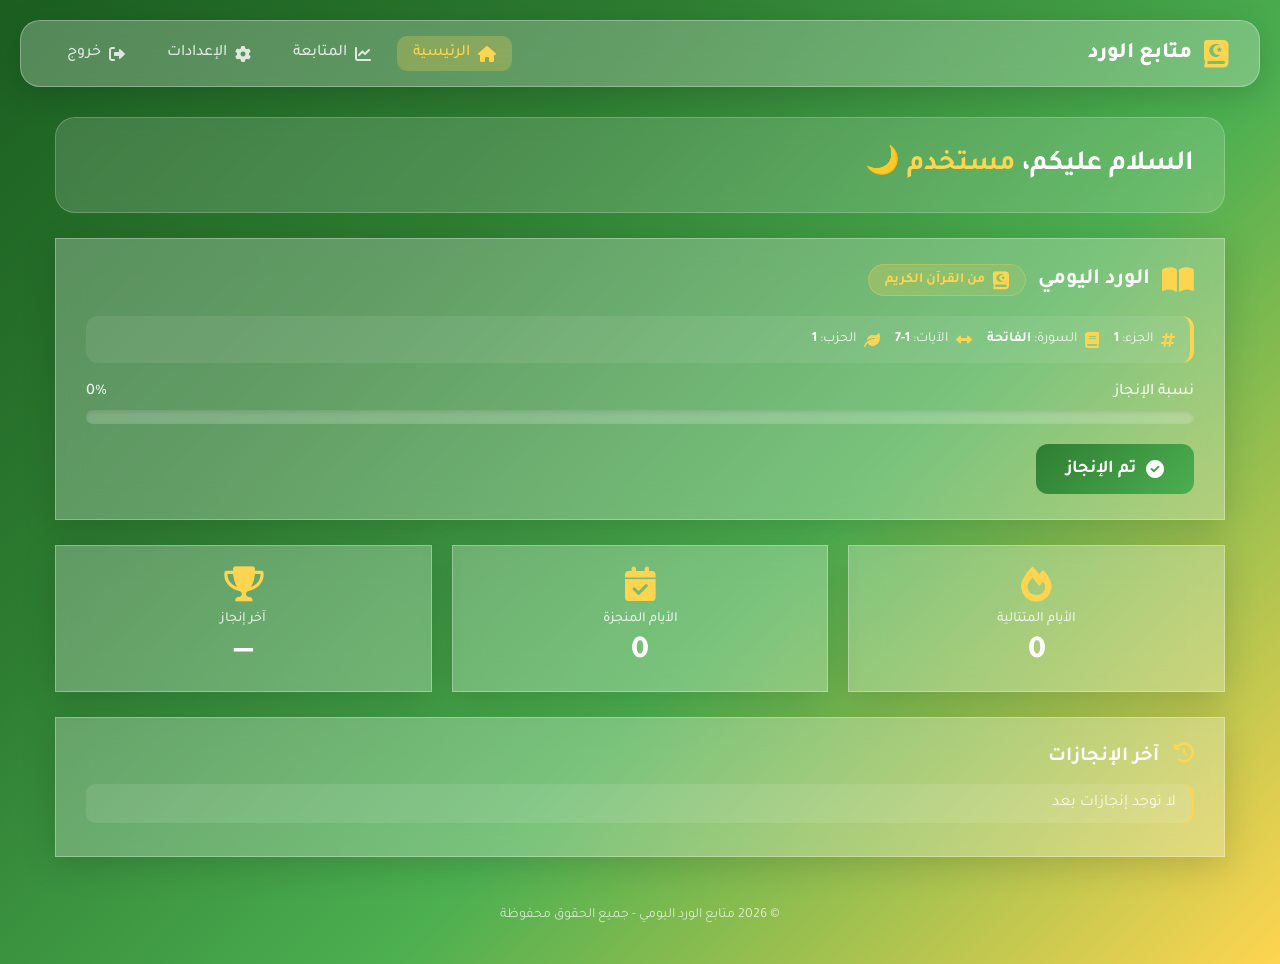
<file: index.html>
<!DOCTYPE html>
<html lang="ar" dir="rtl">
<head>
  <meta charset="UTF-8" />
  <meta name="viewport" content="width=device-width, initial-scale=1.0" />
  <title>الرئيسية - متابع الورد اليومي</title>
  <link rel="stylesheet" href="https://cdnjs.cloudflare.com/ajax/libs/font-awesome/6.0.0-beta3/css/all.min.css" />
  <link href="https://fonts.googleapis.com/css2?family=Tajawal:wght@400;500;700;800&display=swap" rel="stylesheet" />
  <link rel="stylesheet" href="style.css" />
</head>
<body>
  <nav class="navbar glass">
    <div class="nav-brand">
      <i class="fas fa-book-quran"></i>
      <span>متابع الورد</span>
    </div>
    <ul class="nav-menu">
      <li><a href="index.html" class="active"><i class="fas fa-home"></i> الرئيسية</a></li>
      <li><a href="tracker.html"><i class="fas fa-chart-line"></i> المتابعة</a></li>
      <li><a href="settings.html"><i class="fas fa-cog"></i> الإعدادات</a></li>
      <li><a href="#" id="logoutBtn"><i class="fas fa-sign-out-alt"></i> خروج</a></li>
    </ul>
    <div class="nav-toggle" id="navToggle">
      <i class="fas fa-bars"></i>
    </div>
  </nav>

  <main class="main-content">
    <section class="welcome-section fade-in">
      <div class="welcome-text">
        <h2>السلام عليكم، <span id="userNameDisplay">مستخدم</span> 🌙</h2>
        <p id="currentDate" class="date-text"></p>
        <p id="currentTime" class="time-text"></p>
      </div>
    </section>

    <section class="daily-card glass slide-up">
      <div class="card-header">
        <i class="fas fa-book-open"></i>
        <h3>الورد اليومي</h3>
        <span class="quran-badge">
          <i class="fas fa-quran"></i>
          من القرآن الكريم
        </span>
      </div>
      
      <div class="quran-detail" id="quranDetail">
        <div class="detail-item">
          <i class="fas fa-hashtag"></i>
          <span>الجزء: <strong id="juzNumber">1</strong></span>
        </div>
        <div class="detail-item">
          <i class="fas fa-book"></i>
          <span>السورة: <strong id="surahName">الفاتحة</strong></span>
        </div>
        <div class="detail-item">
          <i class="fas fa-arrows-alt-h"></i>
          <span>الآيات: <strong id="ayahRange">1-7</strong></span>
        </div>
        <div class="detail-item">
          <i class="fas fa-leaf"></i>
          <span>الحزب: <strong id="hizbNumber">1</strong></span>
        </div>
      </div>
      
      <div class="progress-section">
        <div class="progress-label">
          <span>نسبة الإنجاز</span>
          <span id="progressPercent">0%</span>
        </div>
        <div class="progress-bar-bg">
          <div class="progress-bar-fill" id="progressFill" style="width:0%"></div>
        </div>
      </div>
      <button id="completeBtn" class="btn-success">
        <i class="fas fa-check-circle"></i> تم الإنجاز
      </button>
    </section>

    <section class="stats-grid">
      <div class="stat-card glass" id="streakCard">
        <i class="fas fa-fire stat-icon"></i>
        <h4>الأيام المتتالية</h4>
        <p id="streakCount">0</p>
      </div>
      <div class="stat-card glass" id="completedCard">
        <i class="fas fa-calendar-check stat-icon"></i>
        <h4>الأيام المنجزة</h4>
        <p id="completedDays">0</p>
      </div>
      <div class="stat-card glass" id="lastCard">
        <i class="fas fa-trophy stat-icon"></i>
        <h4>آخر إنجاز</h4>
        <p id="lastCompletion">—</p>
      </div>
    </section>

    <section class="recent-card glass slide-up">
      <h3><i class="fas fa-history"></i> آخر الإنجازات</h3>
      <ul id="recentList" class="recent-list">
        <li>لا توجد إنجازات بعد</li>
      </ul>
    </section>
  </main>

  <footer class="footer">
    <p>© 2026 متابع الورد اليومي - جميع الحقوق محفوظة</p>
  </footer>

  <script src="script.js"></script>
</body>
</html>
</file>
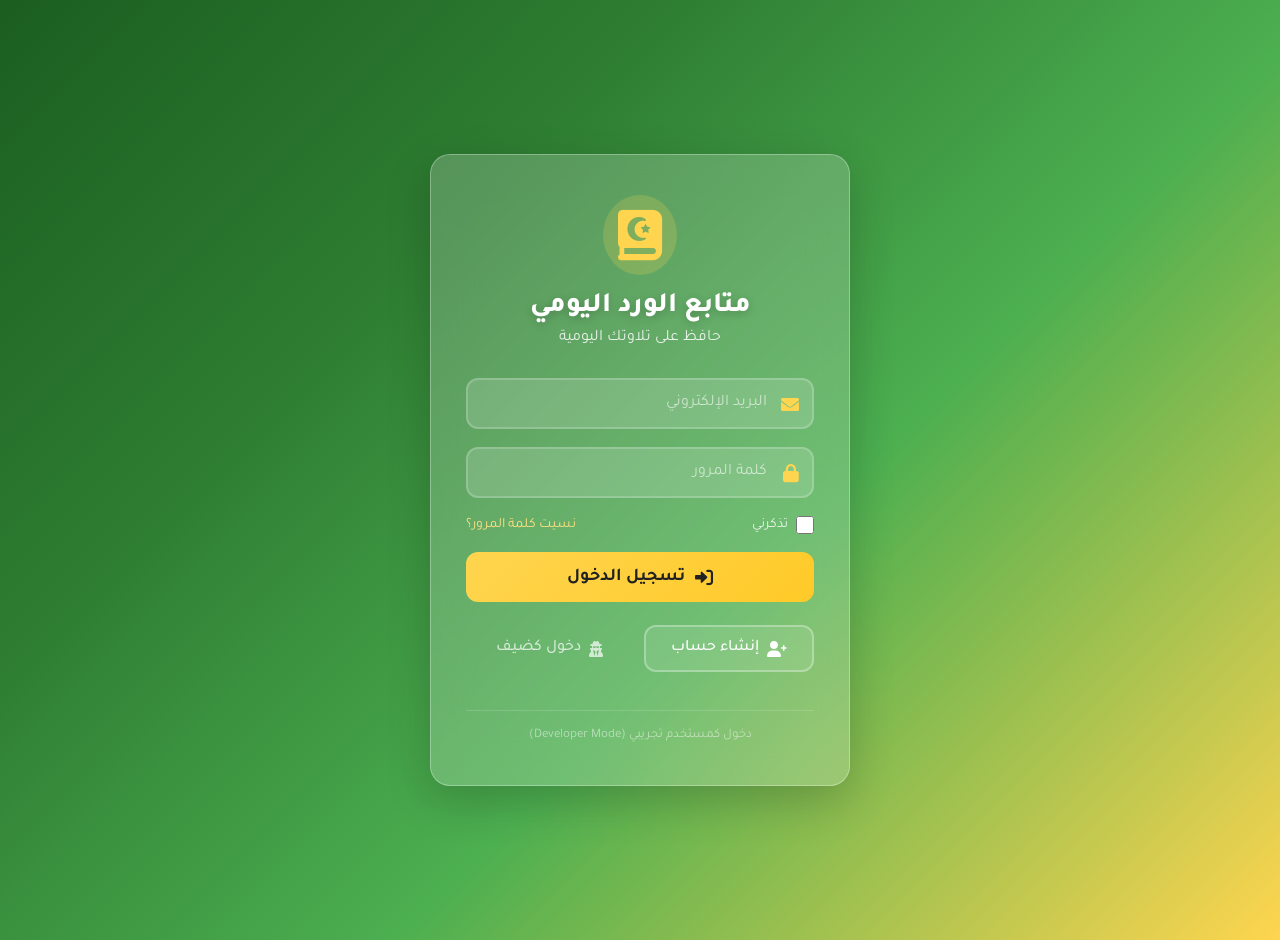
<file: login.html>
<!DOCTYPE html>
<html lang="ar" dir="rtl">
<head>
  <meta charset="UTF-8" />
  <meta name="viewport" content="width=device-width, initial-scale=1.0" />
  <title>متابع الورد اليومي - تسجيل الدخول</title>
  <link rel="stylesheet" href="https://cdnjs.cloudflare.com/ajax/libs/font-awesome/6.0.0-beta3/css/all.min.css" />
  <link href="https://fonts.googleapis.com/css2?family=Tajawal:wght@400;500;700;800&display=swap" rel="stylesheet" />
  <link rel="stylesheet" href="style.css" />
</head>
<body>
  <div class="login-container">
    <div class="glass-card login-card">
      <div class="logo-area">
        <i class="fas fa-book-quran logo-icon"></i>
        <h1 class="site-title">متابع الورد اليومي</h1>
        <p class="subtitle">حافظ على تلاوتك اليومية</p>
      </div>
      <form id="loginForm" class="login-form">
        <div class="input-group">
          <i class="fas fa-envelope input-icon"></i>
          <input type="email" id="loginEmail" placeholder="البريد الإلكتروني" required />
        </div>
        <div class="input-group">
          <i class="fas fa-lock input-icon"></i>
          <input type="password" id="loginPassword" placeholder="كلمة المرور" required />
        </div>
        <div class="form-options">
          <label class="remember-me">
            <input type="checkbox" id="rememberMe" /> تذكرني
          </label>
          <a href="#" id="forgotPassword" class="forgot-link">نسيت كلمة المرور؟</a>
        </div>
        <button type="submit" class="btn-primary login-btn">
          <i class="fas fa-sign-in-alt"></i> تسجيل الدخول
        </button>
        <div class="auth-actions">
          <button type="button" id="createAccountBtn" class="btn-outline">
            <i class="fas fa-user-plus"></i> إنشاء حساب
          </button>
          <button type="button" id="guestLoginBtn" class="btn-ghost">
            <i class="fas fa-user-secret"></i> دخول كضيف
          </button>
        </div>
        <div class="dev-mode">
          <a href="#" id="devModeLink" class="dev-link">دخول كمستخدم تجريبي (Developer Mode)</a>
        </div>
      </form>
    </div>
  </div>
  <script src="script.js"></script>
</body>
</html>
</file>
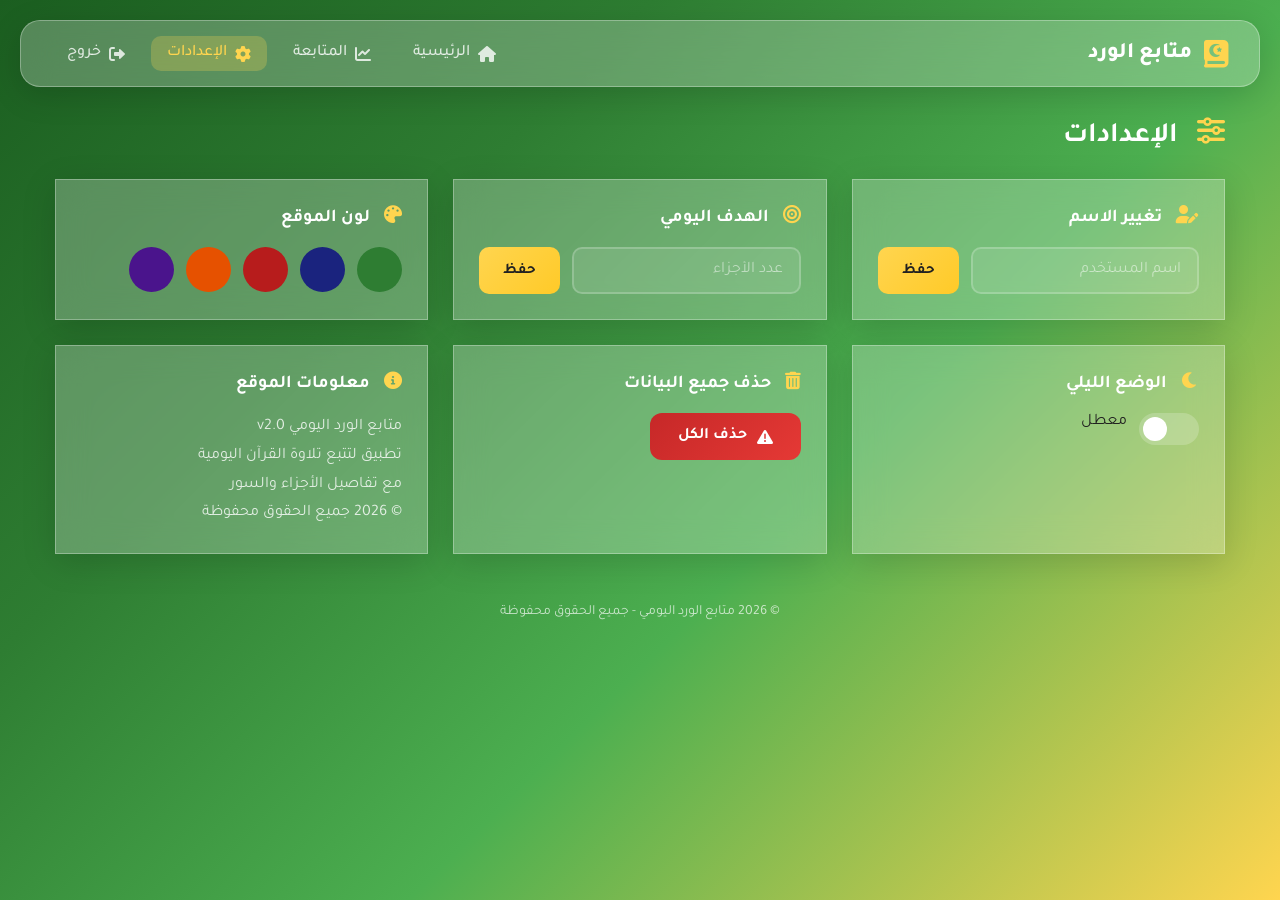
<file: settings.html>
<!DOCTYPE html>
<html lang="ar" dir="rtl">
<head>
  <meta charset="UTF-8" />
  <meta name="viewport" content="width=device-width, initial-scale=1.0" />
  <title>الإعدادات - متابع الورد اليومي</title>
  <link rel="stylesheet" href="https://cdnjs.cloudflare.com/ajax/libs/font-awesome/6.0.0-beta3/css/all.min.css" />
  <link href="https://fonts.googleapis.com/css2?family=Tajawal:wght@400;500;700;800&display=swap" rel="stylesheet" />
  <link rel="stylesheet" href="style.css" />
</head>
<body>
  <nav class="navbar glass">
    <div class="nav-brand">
      <i class="fas fa-book-quran"></i>
      <span>متابع الورد</span>
    </div>
    <ul class="nav-menu">
      <li><a href="index.html"><i class="fas fa-home"></i> الرئيسية</a></li>
      <li><a href="tracker.html"><i class="fas fa-chart-line"></i> المتابعة</a></li>
      <li><a href="settings.html" class="active"><i class="fas fa-cog"></i> الإعدادات</a></li>
      <li><a href="#" id="logoutBtn"><i class="fas fa-sign-out-alt"></i> خروج</a></li>
    </ul>
    <div class="nav-toggle" id="navToggle">
      <i class="fas fa-bars"></i>
    </div>
  </nav>

  <main class="main-content">
    <h2 class="page-title"><i class="fas fa-sliders-h"></i> الإعدادات</h2>
    
    <div class="settings-grid">
      <div class="setting-card glass">
        <h3><i class="fas fa-user-edit"></i> تغيير الاسم</h3>
        <div class="setting-group">
          <input type="text" id="settingsName" placeholder="اسم المستخدم" />
          <button id="saveNameBtn" class="btn-primary">حفظ</button>
        </div>
      </div>

      <div class="setting-card glass">
        <h3><i class="fas fa-bullseye"></i> الهدف اليومي</h3>
        <div class="setting-group">
          <input type="number" id="settingsGoal" placeholder="عدد الأجزاء" min="1" max="30" />
          <button id="saveGoalBtn" class="btn-primary">حفظ</button>
        </div>
      </div>

      <div class="setting-card glass">
        <h3><i class="fas fa-palette"></i> لون الموقع</h3>
        <div class="color-options">
          <button class="color-btn" data-color="#2e7d32" style="background:#2e7d32"></button>
          <button class="color-btn" data-color="#1a237e" style="background:#1a237e"></button>
          <button class="color-btn" data-color="#b71c1c" style="background:#b71c1c"></button>
          <button class="color-btn" data-color="#e65100" style="background:#e65100"></button>
          <button class="color-btn" data-color="#4a148c" style="background:#4a148c"></button>
        </div>
      </div>

      <div class="setting-card glass">
        <h3><i class="fas fa-moon"></i> الوضع الليلي</h3>
        <div class="setting-group">
          <label class="toggle-switch">
            <input type="checkbox" id="darkModeToggle" />
            <span class="toggle-slider"></span>
          </label>
          <span id="darkModeStatus">معطل</span>
        </div>
      </div>

      <div class="setting-card glass danger">
        <h3><i class="fas fa-trash-alt"></i> حذف جميع البيانات</h3>
        <button id="deleteAllBtn" class="btn-danger">
          <i class="fas fa-exclamation-triangle"></i> حذف الكل
        </button>
      </div>

      <div class="setting-card glass">
        <h3><i class="fas fa-info-circle"></i> معلومات الموقع</h3>
        <p>متابع الورد اليومي v2.0</p>
        <p>تطبيق لتتبع تلاوة القرآن اليومية</p>
        <p>مع تفاصيل الأجزاء والسور</p>
        <p>© 2026 جميع الحقوق محفوظة</p>
      </div>
    </div>
  </main>

  <footer class="footer">
    <p>© 2026 متابع الورد اليومي - جميع الحقوق محفوظة</p>
  </footer>

  <script src="script.js"></script>
</body>
</html>
</file>
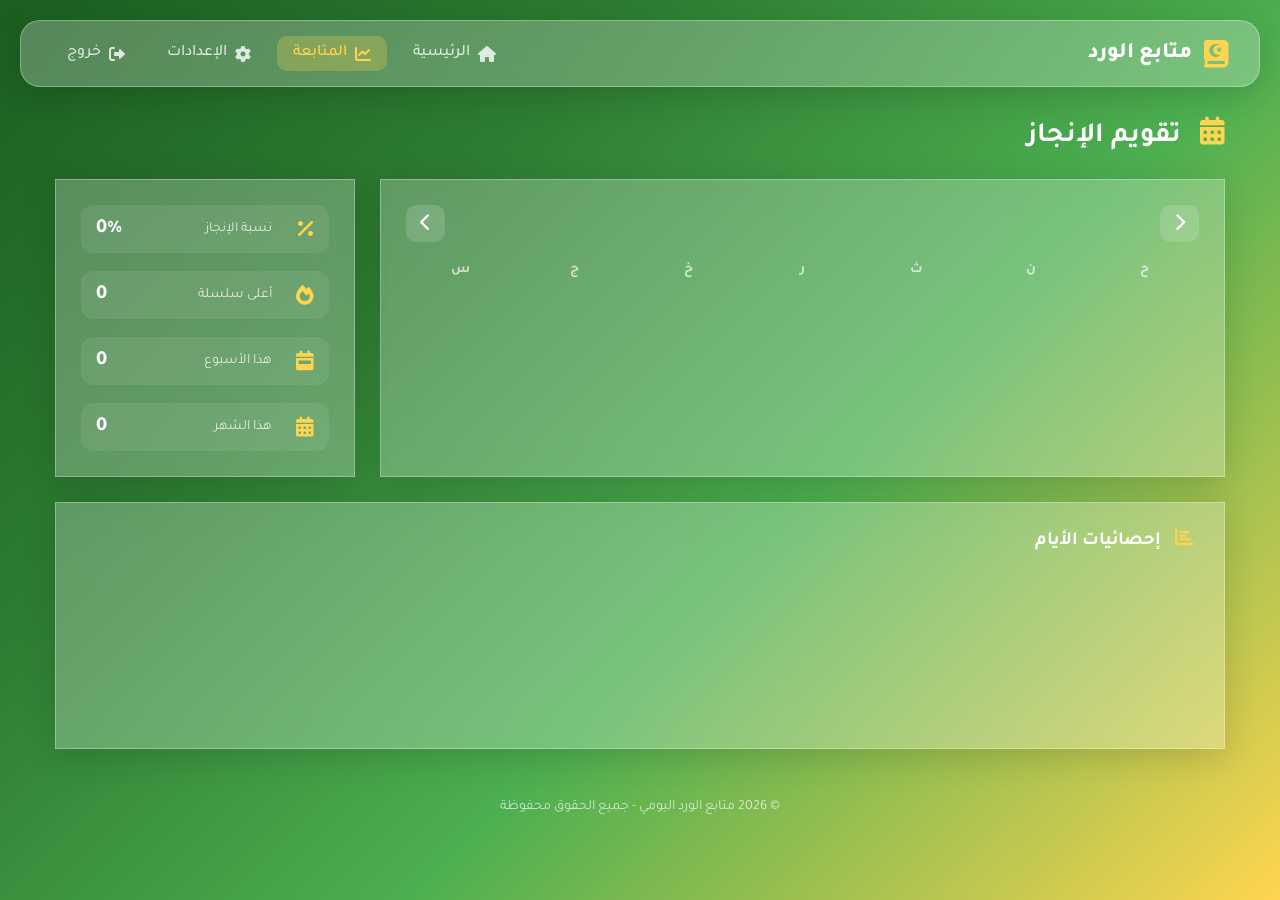
<file: tracker.html>
<!DOCTYPE html>
<html lang="ar" dir="rtl">
<head>
  <meta charset="UTF-8" />
  <meta name="viewport" content="width=device-width, initial-scale=1.0" />
  <title>المتابعة - متابع الورد اليومي</title>
  <link rel="stylesheet" href="https://cdnjs.cloudflare.com/ajax/libs/font-awesome/6.0.0-beta3/css/all.min.css" />
  <link href="https://fonts.googleapis.com/css2?family=Tajawal:wght@400;500;700;800&display=swap" rel="stylesheet" />
  <link rel="stylesheet" href="style.css" />
</head>
<body>
  <nav class="navbar glass">
    <div class="nav-brand">
      <i class="fas fa-book-quran"></i>
      <span>متابع الورد</span>
    </div>
    <ul class="nav-menu">
      <li><a href="index.html"><i class="fas fa-home"></i> الرئيسية</a></li>
      <li><a href="tracker.html" class="active"><i class="fas fa-chart-line"></i> المتابعة</a></li>
      <li><a href="settings.html"><i class="fas fa-cog"></i> الإعدادات</a></li>
      <li><a href="#" id="logoutBtn"><i class="fas fa-sign-out-alt"></i> خروج</a></li>
    </ul>
    <div class="nav-toggle" id="navToggle">
      <i class="fas fa-bars"></i>
    </div>
  </nav>

  <main class="main-content">
    <h2 class="page-title"><i class="fas fa-calendar-alt"></i> تقويم الإنجاز</h2>
    <div class="tracker-grid">
      <section class="calendar-card glass">
        <div class="calendar-header">
          <button id="prevMonth"><i class="fas fa-chevron-right"></i></button>
          <h3 id="monthYear"></h3>
          <button id="nextMonth"><i class="fas fa-chevron-left"></i></button>
        </div>
        <div class="calendar-weekdays">
          <span>ح</span><span>ن</span><span>ث</span><span>ر</span><span>خ</span><span>ج</span><span>س</span>
        </div>
        <div class="calendar-days" id="calendarDays"></div>
      </section>

      <section class="stats-tracker glass">
        <div class="stat-item">
          <i class="fas fa-percent"></i>
          <span>نسبة الإنجاز</span>
          <strong id="trackerPercent">0%</strong>
        </div>
        <div class="stat-item">
          <i class="fas fa-fire"></i>
          <span>أعلى سلسلة</span>
          <strong id="maxStreak">0</strong>
        </div>
        <div class="stat-item">
          <i class="fas fa-calendar-week"></i>
          <span>هذا الأسبوع</span>
          <strong id="weeklyCount">0</strong>
        </div>
        <div class="stat-item">
          <i class="fas fa-calendar-alt"></i>
          <span>هذا الشهر</span>
          <strong id="monthlyCount">0</strong>
        </div>
      </section>
    </div>

    <div class="chart-css glass">
      <h3><i class="fas fa-chart-bar"></i> إحصائيات الأيام</h3>
      <div class="bar-chart" id="barChart"></div>
    </div>
  </main>

  <footer class="footer">
    <p>© 2026 متابع الورد اليومي - جميع الحقوق محفوظة</p>
  </footer>

  <script src="script.js"></script>
</body>
</html>
</file>
<file: style.css>
:root {
  --primary: #2e7d32;
  --primary-light: #4caf50;
  --primary-dark: #1b5e20;
  --gold: #ffd54f;
  --gold-light: #ffe082;
  --white: #ffffff;
  --gray-100: #f5f5f5;
  --gray-200: #e0e0e0;
  --gray-300: #bdbdbd;
  --gray-600: #757575;
  --gray-800: #424242;
  --gray-900: #212121;
  --shadow: 0 8px 32px rgba(0, 0, 0, 0.15);
  --glass-bg: rgba(255, 255, 255, 0.25);
  --glass-border: rgba(255, 255, 255, 0.3);
  --radius: 20px;
  --transition: 0.3s cubic-bezier(0.4, 0, 0.2, 1);
  --font: 'Tajawal', sans-serif;
}

* {
  margin: 0;
  padding: 0;
  box-sizing: border-box;
}

body {
  font-family: var(--font);
  background: linear-gradient(135deg, #1b5e20 0%, #2e7d32 30%, #4caf50 60%, #ffd54f 100%);
  min-height: 100vh;
  color: var(--gray-900);
  direction: rtl;
  padding: 20px;
  transition: background 0.5s ease;
}

/* Glassmorphism */
.glass {
  background: var(--glass-bg);
  backdrop-filter: blur(16px);
  -webkit-backdrop-filter: blur(16px);
  border: 1px solid var(--glass-border);
  box-shadow: var(--shadow);
}

.glass-card {
  background: rgba(255, 255, 255, 0.2);
  backdrop-filter: blur(20px);
  -webkit-backdrop-filter: blur(20px);
  border: 1px solid rgba(255, 255, 255, 0.3);
  border-radius: var(--radius);
  padding: 30px;
  box-shadow: 0 15px 45px rgba(0, 0, 0, 0.2);
  transition: var(--transition);
}

.glass-card:hover {
  transform: translateY(-5px);
  box-shadow: 0 20px 60px rgba(0, 0, 0, 0.25);
}

/* Login Page */
.login-container {
  display: flex;
  justify-content: center;
  align-items: center;
  min-height: 100vh;
}

.login-card {
  max-width: 420px;
  width: 100%;
  padding: 40px 35px;
}

.logo-area {
  text-align: center;
  margin-bottom: 30px;
}

.logo-icon {
  font-size: 50px;
  color: var(--gold);
  background: rgba(255, 213, 79, 0.2);
  padding: 15px;
  border-radius: 50%;
  margin-bottom: 15px;
  animation: float 3s ease-in-out infinite;
}

.site-title {
  font-size: 28px;
  font-weight: 800;
  color: var(--white);
  text-shadow: 0 2px 10px rgba(0, 0, 0, 0.2);
}

.subtitle {
  color: rgba(255, 255, 255, 0.85);
  font-size: 16px;
  margin-top: 5px;
}

.login-form {
  display: flex;
  flex-direction: column;
  gap: 18px;
}

.input-group {
  position: relative;
}

.input-icon {
  position: absolute;
  right: 15px;
  top: 50%;
  transform: translateY(-50%);
  color: var(--gold);
  font-size: 18px;
}

.input-group input {
  width: 100%;
  padding: 14px 45px 14px 20px;
  border: 2px solid rgba(255, 255, 255, 0.2);
  border-radius: 12px;
  background: rgba(255, 255, 255, 0.15);
  color: var(--white);
  font-size: 16px;
  font-family: var(--font);
  transition: var(--transition);
  outline: none;
}

.input-group input::placeholder {
  color: rgba(255, 255, 255, 0.6);
}

.input-group input:focus {
  border-color: var(--gold);
  background: rgba(255, 255, 255, 0.25);
  box-shadow: 0 0 20px rgba(255, 213, 79, 0.2);
}

.form-options {
  display: flex;
  justify-content: space-between;
  align-items: center;
  font-size: 14px;
  color: rgba(255, 255, 255, 0.85);
}

.remember-me {
  display: flex;
  align-items: center;
  gap: 8px;
  cursor: pointer;
}

.remember-me input[type="checkbox"] {
  width: 18px;
  height: 18px;
  accent-color: var(--gold);
  cursor: pointer;
}

.forgot-link {
  color: var(--gold-light);
  text-decoration: none;
  transition: var(--transition);
}

.forgot-link:hover {
  color: var(--gold);
  text-decoration: underline;
}

.btn-primary {
  padding: 14px;
  border: none;
  border-radius: 12px;
  background: linear-gradient(135deg, var(--gold), #ffca28);
  color: var(--gray-900);
  font-size: 18px;
  font-weight: 700;
  font-family: var(--font);
  cursor: pointer;
  transition: var(--transition);
  display: flex;
  align-items: center;
  justify-content: center;
  gap: 10px;
}

.btn-primary:hover {
  transform: translateY(-3px);
  box-shadow: 0 8px 30px rgba(255, 213, 79, 0.4);
}

.btn-primary:active {
  transform: scale(0.97);
}

.btn-outline {
  padding: 12px;
  border: 2px solid rgba(255, 255, 255, 0.3);
  border-radius: 12px;
  background: rgba(255, 255, 255, 0.1);
  color: var(--white);
  font-size: 16px;
  font-weight: 500;
  font-family: var(--font);
  cursor: pointer;
  transition: var(--transition);
  display: flex;
  align-items: center;
  justify-content: center;
  gap: 8px;
}

.btn-outline:hover {
  background: rgba(255, 255, 255, 0.25);
  border-color: var(--gold);
  transform: translateY(-2px);
}

.btn-ghost {
  padding: 12px;
  border: none;
  border-radius: 12px;
  background: transparent;
  color: rgba(255, 255, 255, 0.7);
  font-size: 16px;
  font-weight: 500;
  font-family: var(--font);
  cursor: pointer;
  transition: var(--transition);
  display: flex;
  align-items: center;
  justify-content: center;
  gap: 8px;
}

.btn-ghost:hover {
  color: var(--white);
  background: rgba(255, 255, 255, 0.1);
}

.auth-actions {
  display: flex;
  gap: 12px;
  margin-top: 5px;
}

.auth-actions button {
  flex: 1;
}

.dev-mode {
  margin-top: 20px;
  text-align: center;
  padding-top: 15px;
  border-top: 1px solid rgba(255, 255, 255, 0.15);
}

.dev-link {
  color: rgba(255, 255, 255, 0.5);
  font-size: 13px;
  text-decoration: none;
  transition: var(--transition);
}

.dev-link:hover {
  color: var(--gold-light);
  text-decoration: underline;
}

/* Navbar */
.navbar {
  display: flex;
  justify-content: space-between;
  align-items: center;
  padding: 15px 30px;
  border-radius: var(--radius);
  margin-bottom: 30px;
  flex-wrap: wrap;
}

.nav-brand {
  display: flex;
  align-items: center;
  gap: 12px;
  color: var(--white);
  font-size: 22px;
  font-weight: 800;
}

.nav-brand i {
  font-size: 28px;
  color: var(--gold);
}

.nav-menu {
  display: flex;
  list-style: none;
  gap: 10px;
  flex-wrap: wrap;
}

.nav-menu li a {
  color: rgba(255, 255, 255, 0.8);
  text-decoration: none;
  padding: 8px 16px;
  border-radius: 10px;
  transition: var(--transition);
  font-weight: 500;
  display: flex;
  align-items: center;
  gap: 8px;
}

.nav-menu li a:hover {
  background: rgba(255, 255, 255, 0.2);
  color: var(--white);
  transform: translateY(-2px);
}

.nav-menu li a.active {
  background: rgba(255, 213, 79, 0.25);
  color: var(--gold);
}

.nav-toggle {
  display: none;
  color: var(--white);
  font-size: 26px;
  cursor: pointer;
}

/* Main Content */
.main-content {
  max-width: 1200px;
  margin: 0 auto;
  padding: 0 15px;
}

/* Animations */
@keyframes fadeIn {
  from { opacity: 0; transform: translateY(20px); }
  to { opacity: 1; transform: translateY(0); }
}

@keyframes slideUp {
  from { opacity: 0; transform: translateY(40px); }
  to { opacity: 1; transform: translateY(0); }
}

@keyframes float {
  0%, 100% { transform: translateY(0); }
  50% { transform: translateY(-10px); }
}

.fade-in {
  animation: fadeIn 0.6s ease-out;
}

.slide-up {
  animation: slideUp 0.8s ease-out;
}

/* Welcome Section */
.welcome-section {
  background: rgba(255, 255, 255, 0.15);
  backdrop-filter: blur(10px);
  border-radius: var(--radius);
  padding: 25px 30px;
  margin-bottom: 25px;
  border: 1px solid rgba(255, 255, 255, 0.2);
}

.welcome-text h2 {
  color: var(--white);
  font-size: 28px;
  font-weight: 700;
}

.welcome-text h2 span {
  color: var(--gold);
}

.date-text, .time-text {
  color: rgba(255, 255, 255, 0.85);
  font-size: 16px;
  margin-top: 5px;
}

/* Daily Card */
.daily-card {
  padding: 25px 30px;
  margin-bottom: 25px;
}

.card-header {
  display: flex;
  align-items: center;
  gap: 12px;
  margin-bottom: 20px;
  flex-wrap: wrap;
}

.card-header i {
  font-size: 28px;
  color: var(--gold);
}

.card-header h3 {
  color: var(--white);
  font-size: 22px;
}

/* Quran Badge */
.quran-badge {
  display: inline-flex;
  align-items: center;
  gap: 8px;
  background: linear-gradient(135deg, rgba(255, 213, 79, 0.25), rgba(255, 213, 79, 0.1));
  border: 1px solid rgba(255, 213, 79, 0.3);
  border-radius: 30px;
  padding: 6px 16px;
  font-size: 14px;
  color: var(--gold);
  font-weight: 700;
  animation: pulseGold 2s ease-in-out infinite;
}

.quran-badge i {
  font-size: 18px;
  color: var(--gold);
}

@keyframes pulseGold {
  0%, 100% { 
    box-shadow: 0 0 10px rgba(255, 213, 79, 0.1);
  }
  50% { 
    box-shadow: 0 0 25px rgba(255, 213, 79, 0.3);
  }
}

/* Quran Detail */
.daily-card .quran-detail {
  display: flex;
  align-items: center;
  gap: 15px;
  flex-wrap: wrap;
  margin-top: 15px;
  margin-bottom: 20px;
  padding: 15px;
  background: rgba(255, 255, 255, 0.08);
  border-radius: 12px;
  border-right: 4px solid var(--gold);
}

.daily-card .quran-detail .detail-item {
  display: flex;
  align-items: center;
  gap: 8px;
  color: rgba(255, 255, 255, 0.85);
  font-size: 14px;
}

.daily-card .quran-detail .detail-item i {
  color: var(--gold);
  font-size: 16px;
}

.daily-card .quran-detail .detail-item strong {
  color: var(--white);
  font-weight: 700;
}

/* Progress Section */
.progress-section {
  margin-bottom: 20px;
}

.progress-label {
  display: flex;
  justify-content: space-between;
  color: rgba(255, 255, 255, 0.9);
  font-weight: 500;
  margin-bottom: 8px;
}

.progress-bar-bg {
  width: 100%;
  height: 14px;
  background: rgba(255, 255, 255, 0.2);
  border-radius: 10px;
  overflow: hidden;
  box-shadow: inset 0 2px 4px rgba(0, 0, 0, 0.1);
}

.progress-bar-fill {
  height: 100%;
  background: linear-gradient(90deg, var(--gold), #ffca28);
  border-radius: 10px;
  transition: width 0.8s cubic-bezier(0.4, 0, 0.2, 1);
  width: 0%;
  box-shadow: 0 0 20px rgba(255, 213, 79, 0.3);
}

.btn-success {
  padding: 14px 30px;
  border: none;
  border-radius: 12px;
  background: linear-gradient(135deg, var(--primary), var(--primary-light));
  color: var(--white);
  font-size: 18px;
  font-weight: 700;
  font-family: var(--font);
  cursor: pointer;
  transition: var(--transition);
  display: inline-flex;
  align-items: center;
  gap: 10px;
}

.btn-success:hover {
  transform: translateY(-3px) scale(1.02);
  box-shadow: 0 8px 30px rgba(46, 125, 50, 0.4);
}

.btn-success:active {
  transform: scale(0.97);
}

/* Stats Grid */
.stats-grid {
  display: grid;
  grid-template-columns: repeat(auto-fit, minmax(200px, 1fr));
  gap: 20px;
  margin-bottom: 25px;
}

.stat-card {
  padding: 20px;
  text-align: center;
  transition: var(--transition);
}

.stat-card:hover {
  transform: translateY(-5px);
}

.stat-icon {
  font-size: 35px;
  color: var(--gold);
  margin-bottom: 10px;
}

.stat-card h4 {
  color: rgba(255, 255, 255, 0.8);
  font-size: 14px;
  font-weight: 500;
}

.stat-card p {
  color: var(--white);
  font-size: 32px;
  font-weight: 800;
  margin-top: 5px;
}

/* Recent Card */
.recent-card {
  padding: 25px 30px;
  margin-bottom: 25px;
}

.recent-card h3 {
  color: var(--white);
  font-size: 20px;
  margin-bottom: 15px;
}

.recent-card h3 i {
  color: var(--gold);
  margin-left: 10px;
}

.recent-list {
  list-style: none;
  color: rgba(255, 255, 255, 0.85);
}

.recent-list li {
  padding: 10px 15px;
  background: rgba(255, 255, 255, 0.1);
  border-radius: 10px;
  margin-bottom: 8px;
  border-right: 3px solid var(--gold);
  transition: var(--transition);
}

.recent-list li:hover {
  background: rgba(255, 255, 255, 0.2);
}

/* Footer */
.footer {
  text-align: center;
  padding: 20px;
  color: rgba(255, 255, 255, 0.7);
  margin-top: 30px;
  font-size: 14px;
}

/* Tracker Page */
.page-title {
  color: var(--white);
  font-size: 28px;
  margin-bottom: 25px;
}

.page-title i {
  color: var(--gold);
  margin-left: 12px;
}

.tracker-grid {
  display: grid;
  grid-template-columns: 1fr 300px;
  gap: 25px;
  margin-bottom: 25px;
}

.calendar-card {
  padding: 25px;
}

.calendar-header {
  display: flex;
  justify-content: space-between;
  align-items: center;
  margin-bottom: 20px;
}

.calendar-header h3 {
  color: var(--white);
  font-size: 22px;
}

.calendar-header button {
  background: rgba(255, 255, 255, 0.15);
  border: none;
  border-radius: 10px;
  color: var(--white);
  padding: 8px 14px;
  cursor: pointer;
  transition: var(--transition);
  font-size: 18px;
}

.calendar-header button:hover {
  background: rgba(255, 255, 255, 0.3);
  transform: scale(1.05);
}

.calendar-weekdays {
  display: grid;
  grid-template-columns: repeat(7, 1fr);
  gap: 5px;
  margin-bottom: 10px;
}

.calendar-weekdays span {
  text-align: center;
  color: rgba(255, 255, 255, 0.7);
  font-weight: 700;
  font-size: 14px;
}

.calendar-days {
  display: grid;
  grid-template-columns: repeat(7, 1fr);
  gap: 5px;
}

.calendar-days button {
  aspect-ratio: 1;
  border: none;
  border-radius: 10px;
  background: rgba(255, 255, 255, 0.1);
  color: var(--white);
  font-size: 16px;
  font-weight: 500;
  font-family: var(--font);
  cursor: pointer;
  transition: var(--transition);
}

.calendar-days button:hover {
  background: rgba(255, 255, 255, 0.25);
  transform: scale(1.05);
}

.calendar-days button.completed {
  background: var(--primary);
  color: var(--white);
  box-shadow: 0 4px 15px rgba(46, 125, 50, 0.4);
}

.calendar-days button.today {
  border: 2px solid var(--gold);
}

/* Stats Tracker */
.stats-tracker {
  padding: 25px;
  display: flex;
  flex-direction: column;
  gap: 18px;
}

.stat-item {
  display: flex;
  align-items: center;
  gap: 12px;
  padding: 12px 15px;
  background: rgba(255, 255, 255, 0.08);
  border-radius: 12px;
  transition: var(--transition);
}

.stat-item:hover {
  background: rgba(255, 255, 255, 0.15);
}

.stat-item i {
  color: var(--gold);
  font-size: 20px;
  width: 30px;
}

.stat-item span {
  color: rgba(255, 255, 255, 0.8);
  flex: 1;
  font-size: 14px;
}

.stat-item strong {
  color: var(--white);
  font-size: 20px;
  font-weight: 800;
}

/* Chart CSS */
.chart-css {
  padding: 25px 30px;
  margin-bottom: 25px;
}

.chart-css h3 {
  color: var(--white);
  margin-bottom: 20px;
}

.chart-css h3 i {
  color: var(--gold);
  margin-left: 10px;
}

.bar-chart {
  display: flex;
  gap: 8px;
  align-items: flex-end;
  height: 150px;
  padding-top: 10px;
}

.bar-chart .bar {
  flex: 1;
  background: linear-gradient(180deg, var(--gold), #ffca28);
  border-radius: 6px 6px 0 0;
  min-height: 5px;
  transition: height 0.8s cubic-bezier(0.4, 0, 0.2, 1);
  position: relative;
}

.bar-chart .bar span {
  position: absolute;
  bottom: -22px;
  left: 50%;
  transform: translateX(-50%);
  color: rgba(255, 255, 255, 0.6);
  font-size: 11px;
  font-weight: 500;
}

/* Settings Page */
.settings-grid {
  display: grid;
  grid-template-columns: repeat(auto-fit, minmax(300px, 1fr));
  gap: 25px;
}

.setting-card {
  padding: 25px;
}

.setting-card h3 {
  color: var(--white);
  font-size: 18px;
  margin-bottom: 18px;
}

.setting-card h3 i {
  color: var(--gold);
  margin-left: 10px;
}

.setting-group {
  display: flex;
  gap: 12px;
  flex-wrap: wrap;
}

.setting-group input {
  flex: 1;
  padding: 12px 16px;
  border: 2px solid rgba(255, 255, 255, 0.2);
  border-radius: 10px;
  background: rgba(255, 255, 255, 0.1);
  color: var(--white);
  font-size: 16px;
  font-family: var(--font);
  transition: var(--transition);
  outline: none;
  min-width: 150px;
}

.setting-group input::placeholder {
  color: rgba(255, 255, 255, 0.5);
}

.setting-group input:focus {
  border-color: var(--gold);
  background: rgba(255, 255, 255, 0.2);
}

.setting-group button {
  padding: 12px 24px;
  border: none;
  border-radius: 10px;
  background: linear-gradient(135deg, var(--gold), #ffca28);
  color: var(--gray-900);
  font-weight: 700;
  font-family: var(--font);
  cursor: pointer;
  transition: var(--transition);
  font-size: 15px;
}

.setting-group button:hover {
  transform: translateY(-2px);
  box-shadow: 0 6px 25px rgba(255, 213, 79, 0.3);
}

.color-options {
  display: flex;
  gap: 12px;
  flex-wrap: wrap;
}

.color-btn {
  width: 45px;
  height: 45px;
  border: 3px solid transparent;
  border-radius: 50%;
  cursor: pointer;
  transition: var(--transition);
  position: relative;
}

.color-btn:hover {
  transform: scale(1.15);
}

.color-btn.active {
  border-color: var(--gold);
  box-shadow: 0 0 20px rgba(255, 213, 79, 0.3);
}

/* Toggle Switch */
.toggle-switch {
  position: relative;
  display: inline-block;
  width: 60px;
  height: 32px;
  cursor: pointer;
}

.toggle-switch input {
  opacity: 0;
  width: 0;
  height: 0;
}

.toggle-slider {
  position: absolute;
  top: 0;
  left: 0;
  right: 0;
  bottom: 0;
  background: rgba(255, 255, 255, 0.2);
  border-radius: 16px;
  transition: var(--transition);
}

.toggle-slider::before {
  content: '';
  position: absolute;
  height: 24px;
  width: 24px;
  left: 4px;
  bottom: 4px;
  background: var(--white);
  border-radius: 50%;
  transition: var(--transition);
}

.toggle-switch input:checked + .toggle-slider {
  background: var(--gold);
}

.toggle-switch input:checked + .toggle-slider::before {
  transform: translateX(28px);
}

.setting-card.danger .btn-danger {
  padding: 14px 28px;
  border: none;
  border-radius: 12px;
  background: linear-gradient(135deg, #c62828, #e53935);
  color: var(--white);
  font-size: 16px;
  font-weight: 700;
  font-family: var(--font);
  cursor: pointer;
  transition: var(--transition);
  display: inline-flex;
  align-items: center;
  gap: 10px;
}

.setting-card.danger .btn-danger:hover {
  transform: translateY(-3px);
  box-shadow: 0 8px 30px rgba(198, 40, 40, 0.4);
}

.setting-card p {
  color: rgba(255, 255, 255, 0.8);
  line-height: 1.8;
}

/* ============================================
   الوضع الليلي (Dark Mode) - شامل لكل الصفحات
   ============================================ */

body.dark-mode {
  background: linear-gradient(135deg, #0a0a1a 0%, #0f1a2e 25%, #1a1a2e 50%, #0d0d1f 100%);
  min-height: 100vh;
}

body.dark-mode .glass,
body.dark-mode .glass-card,
body.dark-mode .login-card,
body.dark-mode .welcome-section,
body.dark-mode .daily-card,
body.dark-mode .stat-card,
body.dark-mode .recent-card,
body.dark-mode .calendar-card,
body.dark-mode .stats-tracker,
body.dark-mode .chart-css,
body.dark-mode .setting-card,
body.dark-mode .navbar {
  background: rgba(10, 10, 30, 0.7) !important;
  backdrop-filter: blur(20px) !important;
  -webkit-backdrop-filter: blur(20px) !important;
  border-color: rgba(255, 255, 255, 0.08) !important;
  box-shadow: 0 8px 32px rgba(0, 0, 0, 0.5) !important;
}

body.dark-mode .navbar {
  background: rgba(10, 10, 30, 0.85) !important;
  border-bottom: 1px solid rgba(255, 255, 255, 0.05);
}

body.dark-mode .nav-menu li a {
  color: rgba(255, 255, 255, 0.6);
}

body.dark-mode .nav-menu li a:hover {
  background: rgba(255, 255, 255, 0.08);
  color: var(--white);
}

body.dark-mode .nav-menu li a.active {
  background: rgba(255, 213, 79, 0.15);
  color: var(--gold);
}

body.dark-mode .welcome-text h2 {
  color: var(--white);
}

body.dark-mode .date-text,
body.dark-mode .time-text {
  color: rgba(255, 255, 255, 0.6);
}

body.dark-mode .card-header h3 {
  color: var(--white);
}

body.dark-mode .progress-label {
  color: rgba(255, 255, 255, 0.8);
}

body.dark-mode .stat-card h4 {
  color: rgba(255, 255, 255, 0.6);
}

body.dark-mode .stat-card p {
  color: var(--white);
}

body.dark-mode .recent-card h3 {
  color: var(--white);
}

body.dark-mode .recent-list li {
  background: rgba(255, 255, 255, 0.05);
  color: rgba(255, 255, 255, 0.8);
  border-right-color: var(--gold);
}

body.dark-mode .recent-list li:hover {
  background: rgba(255, 255, 255, 0.1);
}

body.dark-mode .footer {
  color: rgba(255, 255, 255, 0.4);
}

body.dark-mode .page-title {
  color: var(--white);
}

body.dark-mode .calendar-header h3 {
  color: var(--white);
}

body.dark-mode .calendar-header button {
  background: rgba(255, 255, 255, 0.08);
  color: var(--white);
}

body.dark-mode .calendar-header button:hover {
  background: rgba(255, 255, 255, 0.15);
}

body.dark-mode .calendar-weekdays span {
  color: rgba(255, 255, 255, 0.5);
}

body.dark-mode .calendar-days button {
  background: rgba(255, 255, 255, 0.05);
  color: rgba(255, 255, 255, 0.8);
}

body.dark-mode .calendar-days button:hover {
  background: rgba(255, 255, 255, 0.12);
}

body.dark-mode .calendar-days button.completed {
  background: linear-gradient(135deg, #1b5e20, #2e7d32) !important;
  color: var(--white) !important;
  box-shadow: 0 4px 15px rgba(46, 125, 50, 0.3);
}

body.dark-mode .calendar-days button.today {
  border-color: var(--gold);
}

body.dark-mode .stat-item {
  background: rgba(255, 255, 255, 0.05);
}

body.dark-mode .stat-item:hover {
  background: rgba(255, 255, 255, 0.1);
}

body.dark-mode .stat-item span {
  color: rgba(255, 255, 255, 0.6);
}

body.dark-mode .stat-item strong {
  color: var(--white);
}

body.dark-mode .chart-css h3 {
  color: var(--white);
}

body.dark-mode .setting-card h3 {
  color: var(--white);
}

body.dark-mode .setting-card p {
  color: rgba(255, 255, 255, 0.6);
}

body.dark-mode .setting-group input {
  background: rgba(255, 255, 255, 0.05);
  border-color: rgba(255, 255, 255, 0.1);
  color: var(--white);
}

body.dark-mode .setting-group input:focus {
  border-color: var(--gold);
  background: rgba(255, 255, 255, 0.08);
}

body.dark-mode .setting-group input::placeholder {
  color: rgba(255, 255, 255, 0.3);
}

body.dark-mode .color-btn {
  border-color: rgba(255, 255, 255, 0.1);
}

body.dark-mode .color-btn.active {
  border-color: var(--gold);
  box-shadow: 0 0 20px rgba(255, 213, 79, 0.2);
}

body.dark-mode .toggle-slider {
  background: rgba(255, 255, 255, 0.15);
}

body.dark-mode .daily-card .quran-detail {
  background: rgba(255, 255, 255, 0.05);
}

body.dark-mode .daily-card .quran-detail .detail-item {
  color: rgba(255, 255, 255, 0.7);
}

body.dark-mode .daily-card .quran-detail .detail-item strong {
  color: var(--white);
}

body.dark-mode .quran-badge {
  background: rgba(255, 213, 79, 0.15);
  border-color: rgba(255, 213, 79, 0.2);
}

body.dark-mode .input-group input {
  background: rgba(255, 255, 255, 0.05);
  border-color: rgba(255, 255, 255, 0.1);
  color: var(--white);
}

body.dark-mode .input-group input:focus {
  border-color: var(--gold);
  background: rgba(255, 255, 255, 0.08);
}

body.dark-mode .input-group input::placeholder {
  color: rgba(255, 255, 255, 0.3);
}

body.dark-mode .form-options {
  color: rgba(255, 255, 255, 0.6);
}

body.dark-mode .logo-area .site-title {
  color: var(--white);
}

body.dark-mode .logo-area .subtitle {
  color: rgba(255, 255, 255, 0.6);
}

body.dark-mode .btn-outline {
  border-color: rgba(255, 255, 255, 0.15);
  color: rgba(255, 255, 255, 0.7);
}

body.dark-mode .btn-outline:hover {
  background: rgba(255, 255, 255, 0.08);
  border-color: var(--gold);
}

body.dark-mode .btn-ghost {
  color: rgba(255, 255, 255, 0.5);
}

body.dark-mode .btn-ghost:hover {
  color: var(--white);
  background: rgba(255, 255, 255, 0.05);
}

body.dark-mode .dev-link {
  color: rgba(255, 255, 255, 0.3);
}

body.dark-mode .dev-link:hover {
  color: var(--gold-light);
}

body.dark-mode .setting-card.danger .btn-danger {
  background: linear-gradient(135deg, #8e0000, #c62828);
}

body.dark-mode .setting-card.danger .btn-danger:hover {
  box-shadow: 0 8px 30px rgba(198, 40, 40, 0.3);
}

body.dark-mode .bar-chart .bar {
  background: linear-gradient(180deg, var(--gold), #ff8f00);
}

/* Ripple Effect */
.ripple {
  position: relative;
  overflow: hidden;
}

.ripple::after {
  content: '';
  position: absolute;
  border-radius: 50%;
  background: rgba(255, 255, 255, 0.3);
  width: 100px;
  height: 100px;
  transform: scale(0);
  animation: rippleAnim 0.6s ease-out;
}

@keyframes rippleAnim {
  to { transform: scale(4); opacity: 0; }
}

/* Scrollbar */
::-webkit-scrollbar {
  width: 8px;
  height: 8px;
}

::-webkit-scrollbar-track {
  background: rgba(255, 255, 255, 0.05);
  border-radius: 10px;
}

::-webkit-scrollbar-thumb {
  background: rgba(255, 213, 79, 0.3);
  border-radius: 10px;
}

::-webkit-scrollbar-thumb:hover {
  background: rgba(255, 213, 79, 0.5);
}

/* Responsive */
@media (max-width: 768px) {
  .login-card {
    padding: 30px 20px;
  }

  .site-title {
    font-size: 24px;
  }

  .nav-toggle {
    display: block;
  }

  .nav-menu {
    display: none;
    width: 100%;
    flex-direction: column;
    padding-top: 15px;
    border-top: 1px solid rgba(255, 255, 255, 0.1);
  }

  .nav-menu.open {
    display: flex;
  }

  .nav-menu li a {
    padding: 12px 16px;
    width: 100%;
  }

  .tracker-grid {
    grid-template-columns: 1fr;
  }

  .stats-grid {
    grid-template-columns: 1fr;
  }

  .settings-grid {
    grid-template-columns: 1fr;
  }

  .auth-actions {
    flex-direction: column;
  }

  .welcome-text h2 {
    font-size: 22px;
  }

  .daily-card {
    padding: 20px;
  }

  .stat-card p {
    font-size: 26px;
  }

  .calendar-days button {
    font-size: 13px;
  }

  .bar-chart {
    height: 120px;
  }

  .daily-card .quran-detail {
    flex-direction: column;
    align-items: flex-start;
  }
}

@media (max-width: 480px) {
  body {
    padding: 10px;
  }

  .navbar {
    padding: 12px 18px;
  }

  .nav-brand {
    font-size: 18px;
  }

  .nav-brand i {
    font-size: 22px;
  }

  .login-card {
    padding: 25px 15px;
  }

  .logo-icon {
    font-size: 40px;
    padding: 12px;
  }

  .site-title {
    font-size: 20px;
  }

  .input-group input {
    padding: 12px 40px 12px 15px;
    font-size: 14px;
  }

  .btn-primary, .btn-outline, .btn-ghost {
    font-size: 14px;
    padding: 10px;
  }

  .welcome-text h2 {
    font-size: 18px;
  }

  .card-header h3 {
    font-size: 18px;
  }

  .stat-card p {
    font-size: 22px;
  }

  .calendar-card {
    padding: 15px;
  }

  .calendar-days button {
    font-size: 11px;
    border-radius: 6px;
  }

  .setting-group {
    flex-direction: column;
  }

  .setting-group input {
    min-width: auto;
  }

  .setting-group button {
    width: 100%;
  }

  .daily-card .quran-detail .detail-item {
    font-size: 12px;
  }
  
  .quran-badge {
    font-size: 12px;
    padding: 4px 12px;
  }
}

@media (min-width: 769px) and (max-width: 1024px) {
  .tracker-grid {
    grid-template-columns: 1fr 250px;
  }
}
</file>
